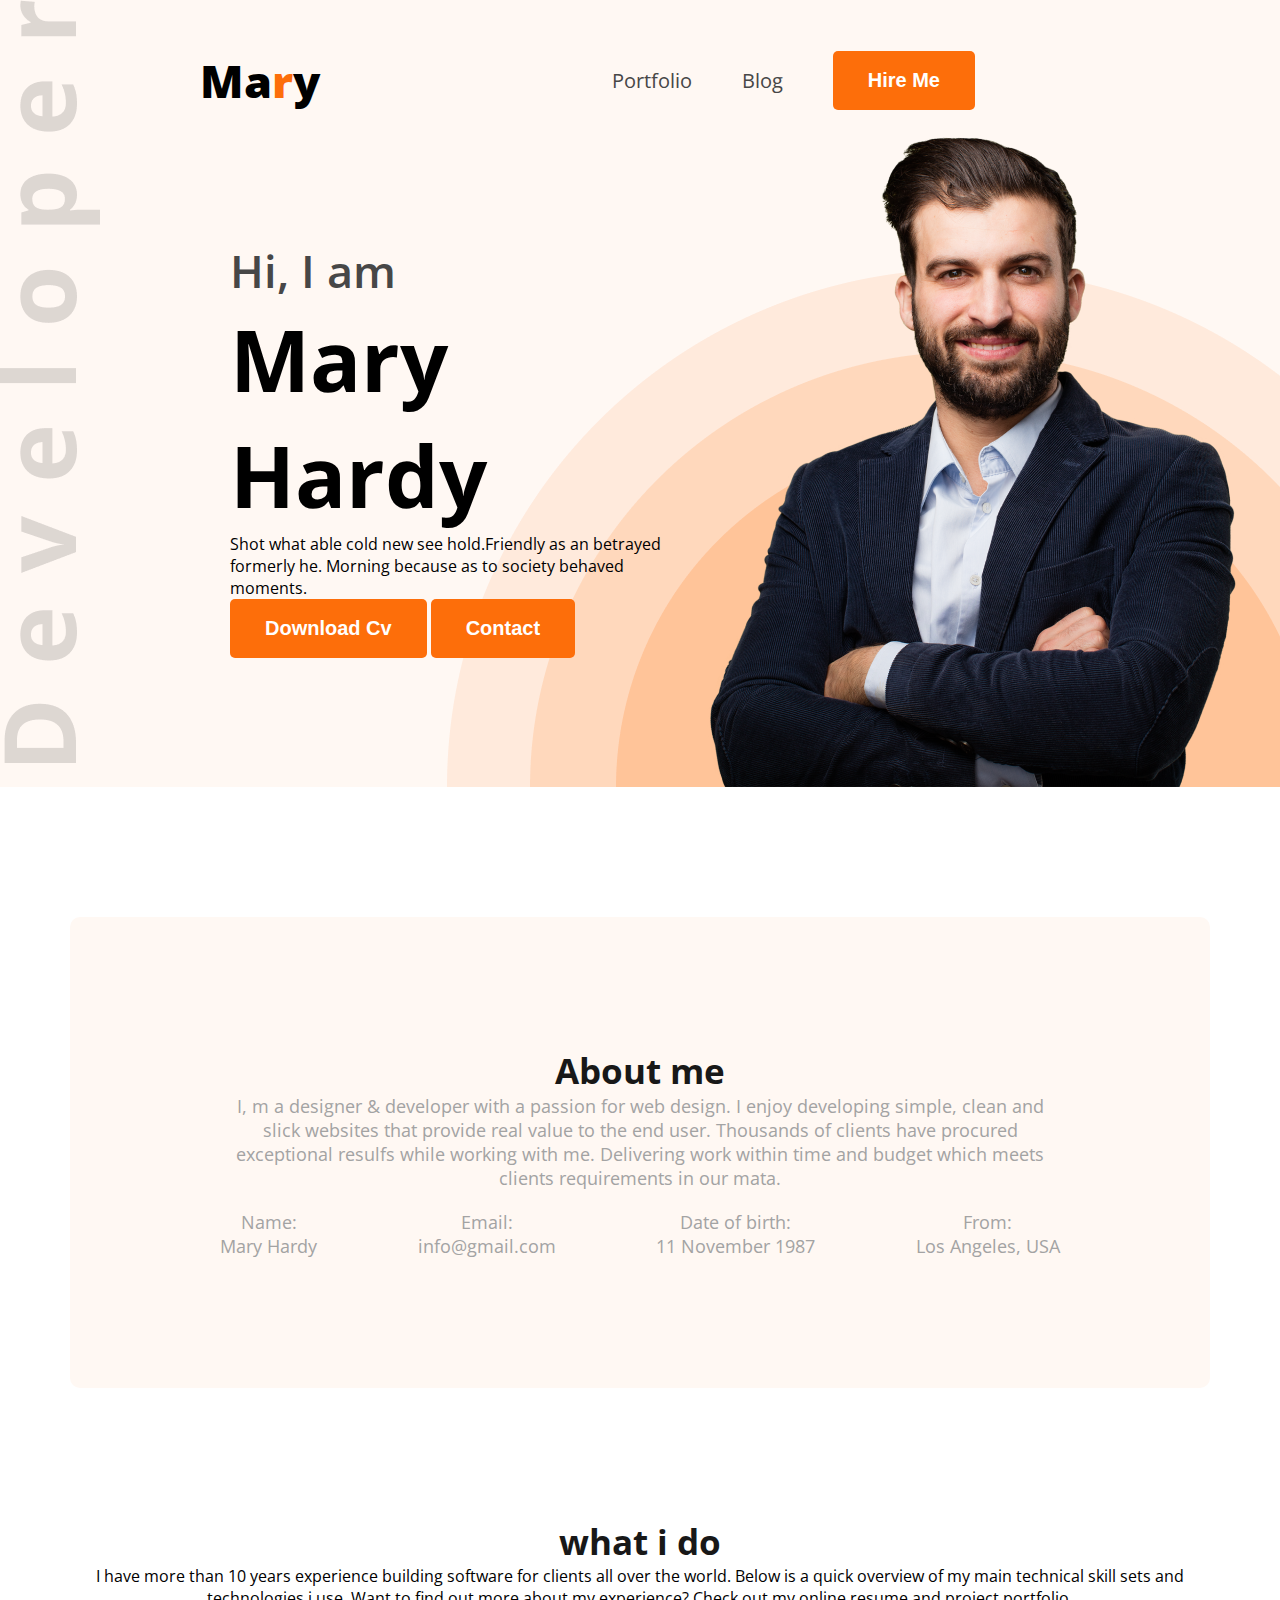
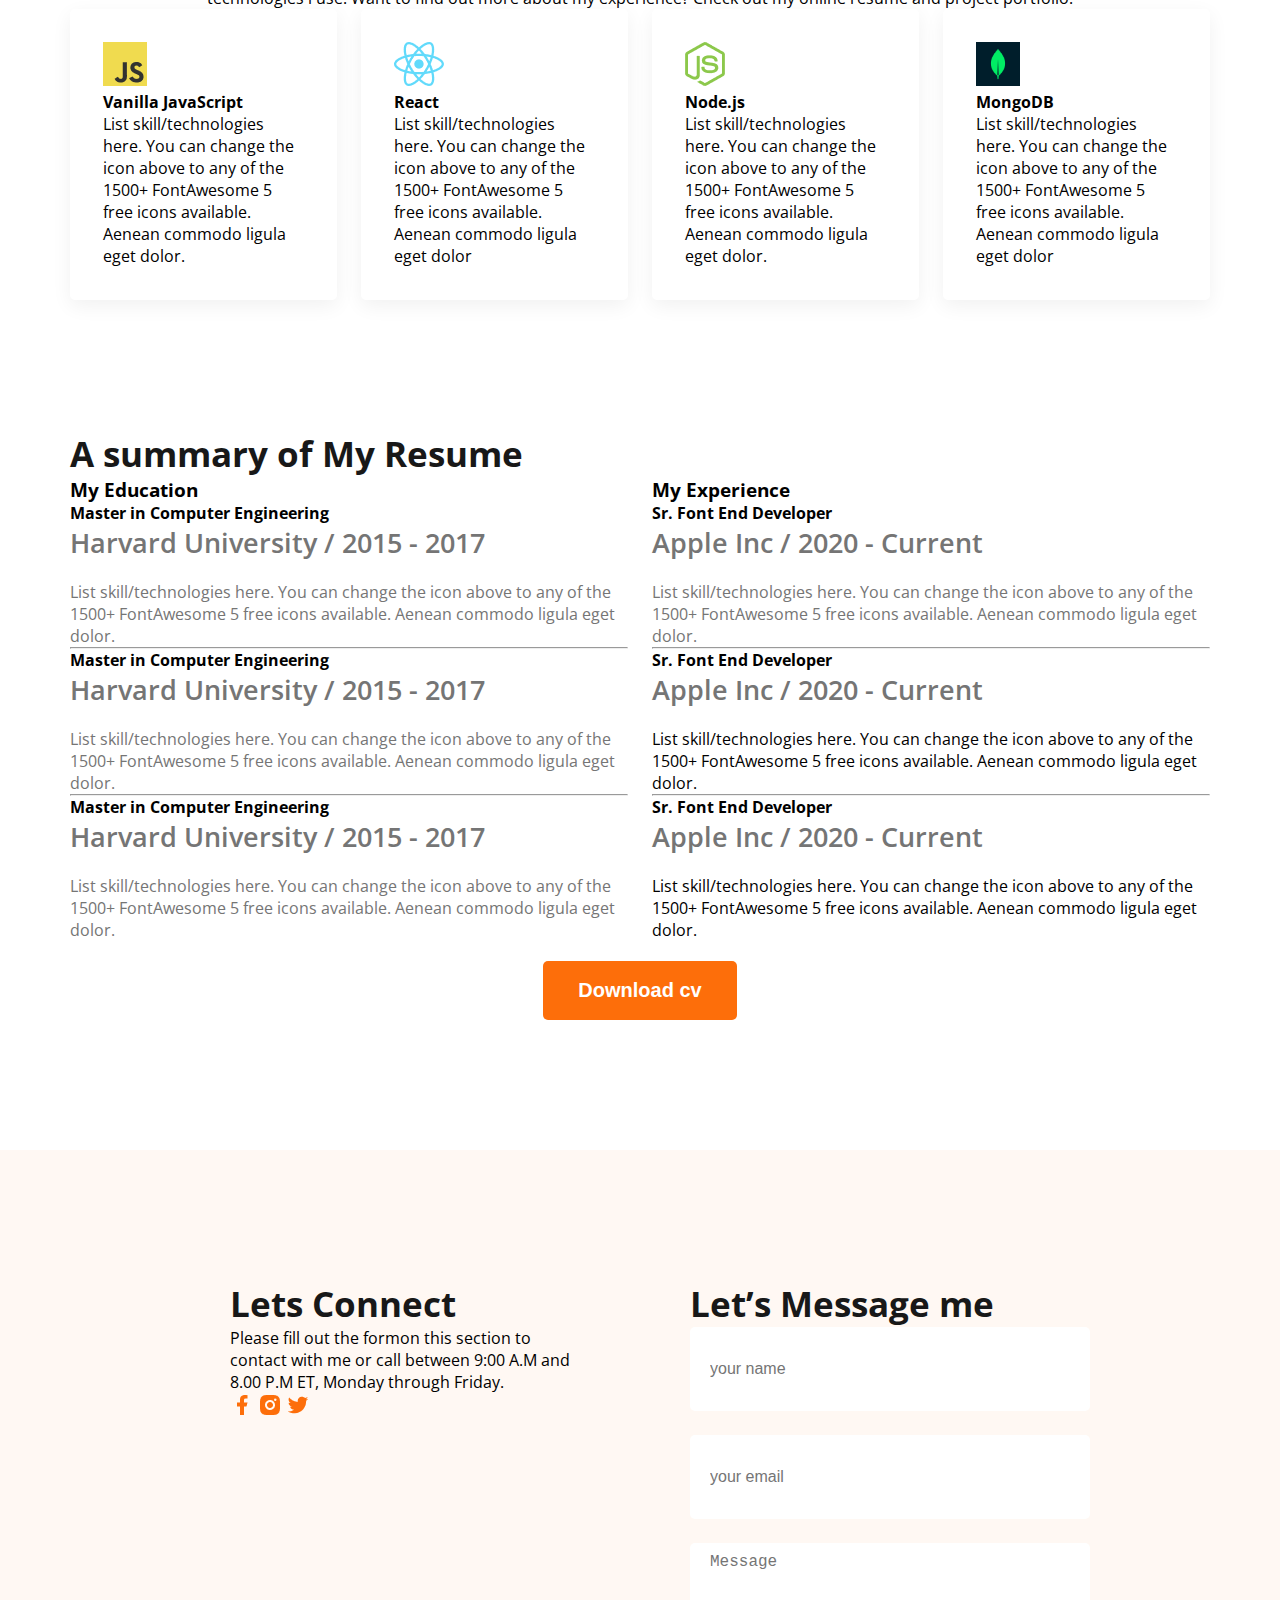
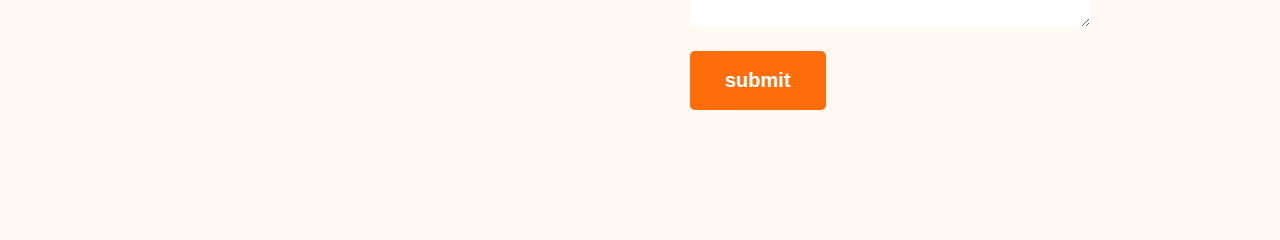
<file: portfolio.html>
<!DOCTYPE html>
<html lang="en">
<head>
    <meta charset="UTF-8">
    <meta name="viewport" content="width=device-width, initial-scale=1.0">
    <title>web developer portfolio</title>
    <link rel="stylesheet" href="./styles/portfolio.css">
</head>
<body class="open-sans-normal">
    <header class="header secondary-bg">
<nav>
    <h3 class="nav-title">Ma<span class="text-primary">r</span>y</h3>
    <ul>
        <li><a href="" class="dark-2">Portfolio </a></li>
        <li><a href=""class="dark-2">Blog</a></li>
        <li><a href=""><button class="btn-primary">Hire Me</button></a></li>
    </ul>
</nav>
<div class="banner">
    <div class="banner-content">
        <h4 class="banner-greetings dark-2">Hi, I  am</h4>
        <h1 class="banner-title">Mary Hardy</h1>
        <p>Shot what able cold new see hold.Friendly as an betrayed formerly he.
             Morning because as to society behaved moments.</p>
             <button class="btn-primary">Download Cv</button>
             <button class="btn-primary">Contact</button>
    </div>
    <img src="./images/hardy.png" alt="" class="banner-profile-pic">
</div>
    </header>
    <main>
        <section class="about secondary-bg">
            <h3 class="section-title">About me</h3>
            <p class="section-desc">I, m a designer & developer with a passion for web design. I enjoy developing simple, clean and slick websites that provide real value to the end user. Thousands of clients have procured exceptional resulfs while working with me.
                 Delivering work within time and budget which meets clients requirements in our mata.</p>
                <div class="about-items">
                    <div class="about-item section-desc">
                    <p class="item-title">Name:</p>
                    <p class="item-desc">Mary Hardy</p>
                </div>
                <div class="about-item section-desc">
                    <p class="item-title">Email:</p>
                    <p class="item-desc">info@gmail.com</p>
                </div>
                <div class="about-item section-desc">
                    <p class="item-title">Date of birth:</p>
                    <p class="item-desc">11 November 1987</p>
                </div>
                <div class="about-item section-desc">
                    <p class="item-title">From:</p>
                    <p class="item-desc">Los Angeles, USA</p>
                </div>
                </div>
        </section>
        <section class="skills ">
            <h3 class="section-title text-center">what i do</h3>
            <p class="text-center">I have more than 10 years experience building software for clients all over the world. Below is a quick overview of my main technical skill sets and technologies i use.
                 Want to find out more about my experience? Check out my online resume and project portfolio.</p>
       <div class="skills-container">
        <skill>
            <img src="./images/icons/js.png" alt="">
            <h4 class="skill-title">Vanilla JavaScript</h4>
            <p class="skill-description">List skill/technologies here. You can change the icon above to any of the 1500+ FontAwesome 5 free icons available. Aenean commodo ligula eget dolor.</p>
        </skill>
        <skill>
            <img src="./images/icons/react.png" alt="">
            <h4 class="skill-title">React</h4>
            <p class="skill-description">List skill/technologies here. You can change the icon above to any of the 1500+ FontAwesome 5 free icons available. Aenean commodo ligula eget dolor</p>
        </skill>
        <skill>
            <img src="./images/icons/nodejs.png" alt="">
            <h4 class="skill-title">Node.js</h4>
            <p class="skill-description">List skill/technologies here. You can change the icon above to any of the 1500+ FontAwesome 5 free icons available. Aenean commodo ligula eget dolor.</p>
        </skill>
        <skill>
            <img src="./images/icons/mongo.png" alt="">
            <h4 class="skill-title">MongoDB</h4>
            <p class="skill-description">List skill/technologies here. You can change the icon above to any of the 1500+ FontAwesome 5 free icons available. Aenean commodo ligula eget dolor</p>
        </skill>
       </div>
        </section>
        <section class="resume">
            <h2 class="section-title">A summary of My Resume</h2>
            <div class="resume-container">
                <div class="resume">
                    <h3 class="resume-column-title">My Education</h3>
                    <div class="experience">
                        <h4 class="exeperience-title">Master in Computer Engineering</h4>
                        <h5 class="experince-sub-title">Harvard University / 2015 - 2017</h5>
                        <div class="experience-description">List skill/technologies here. You can change the icon above 
to any of the 1500+ FontAwesome 5 free icons available. Aenean commodo ligula eget dolor.</div>
                    </div><hr>
                     <div class="experience">
                        <h4 class="exeperience-title">Master in Computer Engineering</h4>
                        <h5 class="experince-sub-title">Harvard University / 2015 - 2017</h5>
                        <div class="experience-description">List skill/technologies here. You can change the icon above 
to any of the 1500+ FontAwesome 5 free icons available. Aenean commodo ligula eget dolor.</div>
                    </div><hr>
                     <div class="experience">
                        <h4 class="exeperience-title">Master in Computer Engineering</h4>
                        <h5 class="experince-sub-title">Harvard University / 2015 - 2017</h5>
                        <div class="experience-description">List skill/technologies here. You can change the icon above 
to any of the 1500+ FontAwesome 5 free icons available. Aenean commodo ligula eget dolor.</div>
                    </div>
                </div>
                <div class="resume">
                    <h3 class="resume-column-title">My Experience</h3>
                    <div class="experience">
                        <h4 class="exeperience-title">Sr. Font End Developer</h4>
                        <h5 class="experince-sub-title">Apple Inc / 2020 - Current</h5>
                        <div class="experience-description">List skill/technologies here. You can change the icon above 
to any of the 1500+ FontAwesome 5 free icons available. Aenean commodo ligula eget dolor.</div>
                    </div><hr>
                     <div class="experience">
                        <h4 class="exeperience-title">Sr. Font End Developer</h4>
                        <h5 class="experince-sub-title">Apple Inc / 2020 - Current</h5>
                        <div class=""experience-description">List skill/technologies here. You can change the icon above 
to any of the 1500+ FontAwesome 5 free icons available. Aenean commodo ligula eget dolor.</div>
                    </div><hr>
                     <div class="experience">
                        <h4 class="exeperience-title">Sr. Font End Developer</h4>
                        <h5 class="experince-sub-title">Apple Inc / 2020 - Current</h5>
                        <div class=""experience-description">List skill/technologies here. You can change the icon above 
to any of the 1500+ FontAwesome 5 free icons available. Aenean commodo ligula eget dolor.</div>
                    </div>
                </div>
            </div>
            <div class="button">
                <button class="btn-primary">Download cv</button>
            </div>
        </section>
    </main>
    <footer class="secondary-bg">
        <div class="footer-column">
            <h3 class="section-title">
                Lets Connect
            </h3>
            <p>Please fill out the formon this section to contact with me or
                 call between 9:00 A.M and 8.00 P.M ET, Monday through Friday.</p>
                 <div class="icon">
                    <a href=""><img src="images/icons/facebook.png" alt=""></a>
                    <a href=""><img src="images/icons/insta.png" alt=""></a>
                    <a href=""><img src="images/icons/twitter.png" alt=""></a>
                 </div>
        </div>
        <div class="footer-column">
            <h3 class="section-title">
                Let’s Message me
            </h3>
            <form action="submit">
                <input type="text" placeholder="your name">
                <input type="email" placeholder="your email">
                <textarea name="" id="" cols="30" rows="10"placeholder="Message"></textarea>
                <input type="submit" value="submit"class="btn-primary">
            </form>
        </div>
    </footer>
</body>
</html>
</file>
<file: styles/portfolio.css>
@import url("https://fonts.googleapis.com/css2?family=Open+Sans:ital,wght@0,300..800;1,300..800&display=swap");
.open-sans-normal {
  font-family: "Open Sans", sans-serif;
  font-optical-sizing: auto;
  /* font-weight: <weight>; */
  font-style: normal;
  font-variation-settings: "wdth" 100;
}
* {
  margin: 0;
  padding: 0;
}
/* shared style */
.secondary-bg {
  background-color: #fff8f3;
}
.text-primary {
  color: #fd6e0a;
}
.dark-2 {
  color: #474747;
}
.section-title {
  font-size: 35px;
  font-weight: bold;
  color: #181818;
}
.section-desc {
  font-size: 18px;
  color: #a3a3a3;
}
.btn-primary {
  background-color: #fd6e0a;
  font-size: 20px;
  font-weight: bold;
  color: white;
  padding: 18px 35px;
  border-radius: 5px;
  border: none;
}
.text-center {
  text-align: center;
}
/* header */
.header {
  background-image: url(../images/developer.png), url(../images/header_bg.png);
  background-position: top left, bottom right;
  background-repeat: no-repeat;
}
/* nav styles */
nav {
  display: flex;
  align-items: center;
  justify-content: space-between;
  margin: 0px 200px;
  padding-top: 50px;
}
nav ul {
  display: flex;
  align-items: center;
  margin-right: 55px;
}
.nav-title {
  font-weight: 800;
  font-size: 45px;
}
nav ul li {
  list-style: none;
  margin-right: 50px;
}
nav ul li a {
  font-size: 20px;
  text-decoration: none;
}
/* banner styles */
.banner {
  display: flex;
  justify-content: space-between;
  margin: 0 35px 0 230px;
  align-items: center;
}
.banner-content {
  max-width: 580px;
}
.banner-greetings {
  font-size: 45px;
  font-weight: 600;
}
.banner-title {
  font-size: 85px;
  font-weight: bold;
}
.banner-profile-pic {
  width: 584px;
}
/* main style */
main {
  max-width: 1140px;
  margin: 0 auto;
}
main section {
  margin-top: 130px;
  margin-bottom: 130px;
}
/* about */
.about {
  border-radius: 10px;
  padding: 130px 150px;
  text-align: center;
}
.about-items {
  display: flex;
  justify-content: space-between;
  margin-top: 20px;
}
.skills-container {
  display: flex;
  gap: 24px;
}
skill {
  padding: 33px;
  box-shadow: 0px 6px 20px 0 rgba(0, 0, 0, 0.06);
  border-radius: 5px;
}
/* resume section container */
.resume-container {
  display: flex;
  gap: 24px;
}
.experience-description {
  color: #757575;
}
.experince-sub-title {
  font-weight: 600;
  margin-bottom: 20px;
  color: #757575;
  font-size: 27px;
}
.resume .button {
  text-align: center;
  margin-top: 20px;
}
/* footer styles */
footer {
  padding: 130px 230px;
  display: flex;
  gap: 100px;
}
.footer-column {
  width: 50%;
}
footer input[type="text"],
footer input[type="email"],
footer textarea {
  height: 64px;
  border-radius: 5px;
  background-color: white;
  display: block;
  width: 100%;
  font-size: 16px;
  padding: 10px 20px;
  margin-bottom: 24px;
  outline: none;
  border: none;
}
</file>
